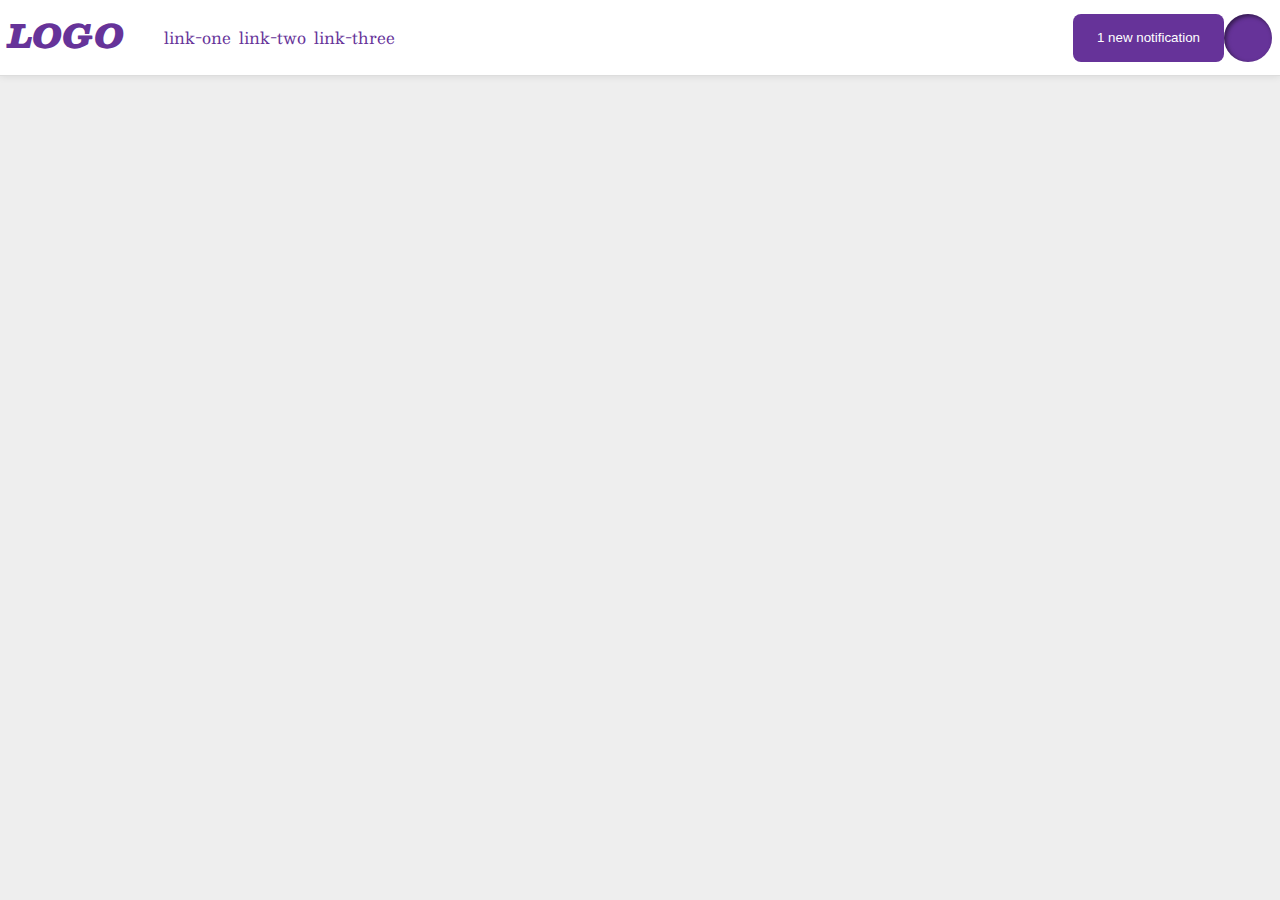
<file: flex/03-flex-header-2/index.html>
<!DOCTYPE html>
<html lang="en">
  <head>
    <meta charset="UTF-8">
    <meta http-equiv="X-UA-Compatible" content="IE=edge">
    <meta name="viewport" content="width=device-width, initial-scale=1.0">
    <title>Flex Header 2</title>
    <link rel="stylesheet" href="style.css">
  </head>
  <body>
    <div class="header">
      <div class="left">
        <div class="logo">
          LOGO
        </div>
        <ul class="links">
          <li><a href="google.com">link-one</a></li>
          <li><a href="google.com">link-two</a></li>
          <li><a href="google.com">link-three</a></li>
        </ul>
      </div> 
        <div class="right">
          <button class="notifications">
          1 new notification
          </button>
          <div class="profile-image"></div>
        </div>
    </div>
  </body>
</html>
</file>
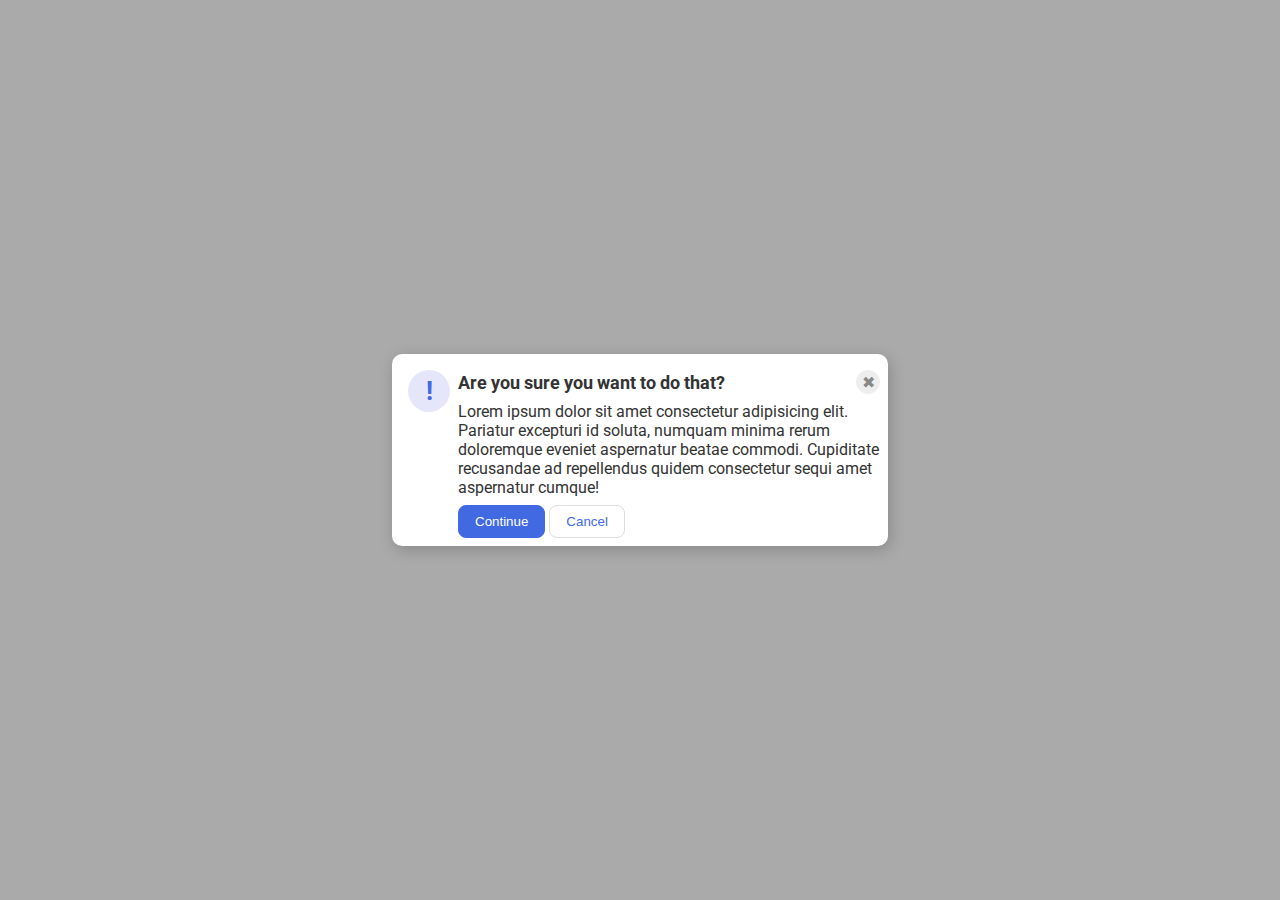
<file: flex/05-flex-modal/index.html>
<!DOCTYPE html>
<html lang="en">
  <head>
    <meta charset="UTF-8">
    <meta http-equiv="X-UA-Compatible" content="IE=edge">
    <meta name="viewport" content="width=device-width, initial-scale=1.0">
    <link rel="stylesheet" href="style.css">
    <title>Modal</title>
  </head>
  <body>
    <div class="modal">
      <div class="icon">!</div>
      <div class="container">
      <div class="header">Are you sure you want to do that?
      <button class="close-button">✖</button></div>
      <div class="text">Lorem ipsum dolor sit amet consectetur adipisicing elit. Pariatur excepturi id soluta, numquam minima rerum doloremque eveniet aspernatur beatae commodi. Cupiditate recusandae ad repellendus quidem consectetur sequi amet aspernatur cumque!</div>
      <button class="continue">Continue</button>
      <button class="cancel">Cancel</button></div>
    </div>
  </body>
</html>
</file>
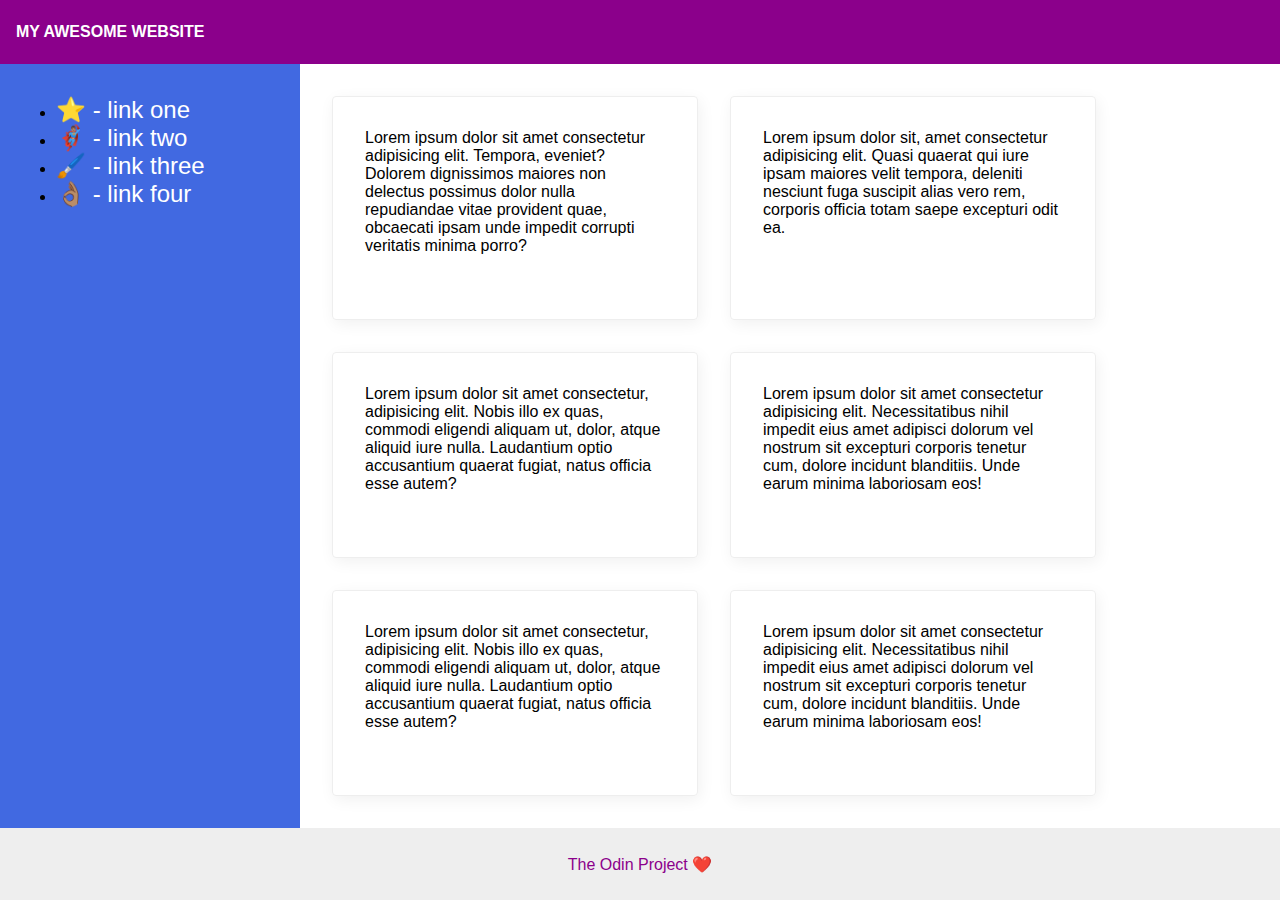
<file: flex/07-flex-layout-2/index.html>
<!DOCTYPE html>
<html lang="en">
  <head>
    <meta charset="UTF-8">
    <meta http-equiv="X-UA-Compatible" content="IE=edge">
    <meta name="viewport" content="width=device-width, initial-scale=1.0">
    <title>The Holy Grail</title>
    <link rel="stylesheet" href="style.css">
  </head>
  <body>
    <div class="header">
      MY AWESOME WEBSITE
    </div>
    <div class="middle">
    <div class="sidebar">
      <ul>
        <li><a href="#">⭐ - link one</a></li>
        <li><a href="#">🦸🏽‍♂️ - link two</a></li>
        <li><a href="#">🖌️ - link three</a></li>
        <li><a href="#">👌🏽 - link four</a></li>
      </ul>
    </div>
    <div class="cards">
    <div class="card">Lorem ipsum dolor sit amet consectetur adipisicing elit. Tempora, eveniet? Dolorem dignissimos maiores non delectus possimus dolor nulla repudiandae vitae provident quae, obcaecati ipsam unde impedit corrupti veritatis minima porro?</div>
    <div class="card">Lorem ipsum dolor sit, amet consectetur adipisicing elit. Quasi quaerat qui iure ipsam maiores velit tempora, deleniti nesciunt fuga suscipit alias vero rem, corporis officia totam saepe excepturi odit ea.</div>
    <div class="card">Lorem ipsum dolor sit amet consectetur, adipisicing elit. Nobis illo ex quas, commodi eligendi aliquam ut, dolor, atque aliquid iure nulla. Laudantium optio accusantium quaerat fugiat, natus officia esse autem?</div>
    <div class="card">Lorem ipsum dolor sit amet consectetur adipisicing elit. Necessitatibus nihil impedit eius amet adipisci dolorum vel nostrum sit excepturi corporis tenetur cum, dolore incidunt blanditiis. Unde earum minima laboriosam eos!</div>
    <div class="card">Lorem ipsum dolor sit amet consectetur, adipisicing elit. Nobis illo ex quas, commodi eligendi aliquam ut, dolor, atque aliquid iure nulla. Laudantium optio accusantium quaerat fugiat, natus officia esse autem?</div>
    <div class="card">Lorem ipsum dolor sit amet consectetur adipisicing elit. Necessitatibus nihil impedit eius amet adipisci dolorum vel nostrum sit excepturi corporis tenetur cum, dolore incidunt blanditiis. Unde earum minima laboriosam eos!</div>
  </div>
  </div>
    <div class="footer">
      The Odin Project ❤️
    </div>
  </body>
</html>
</file>
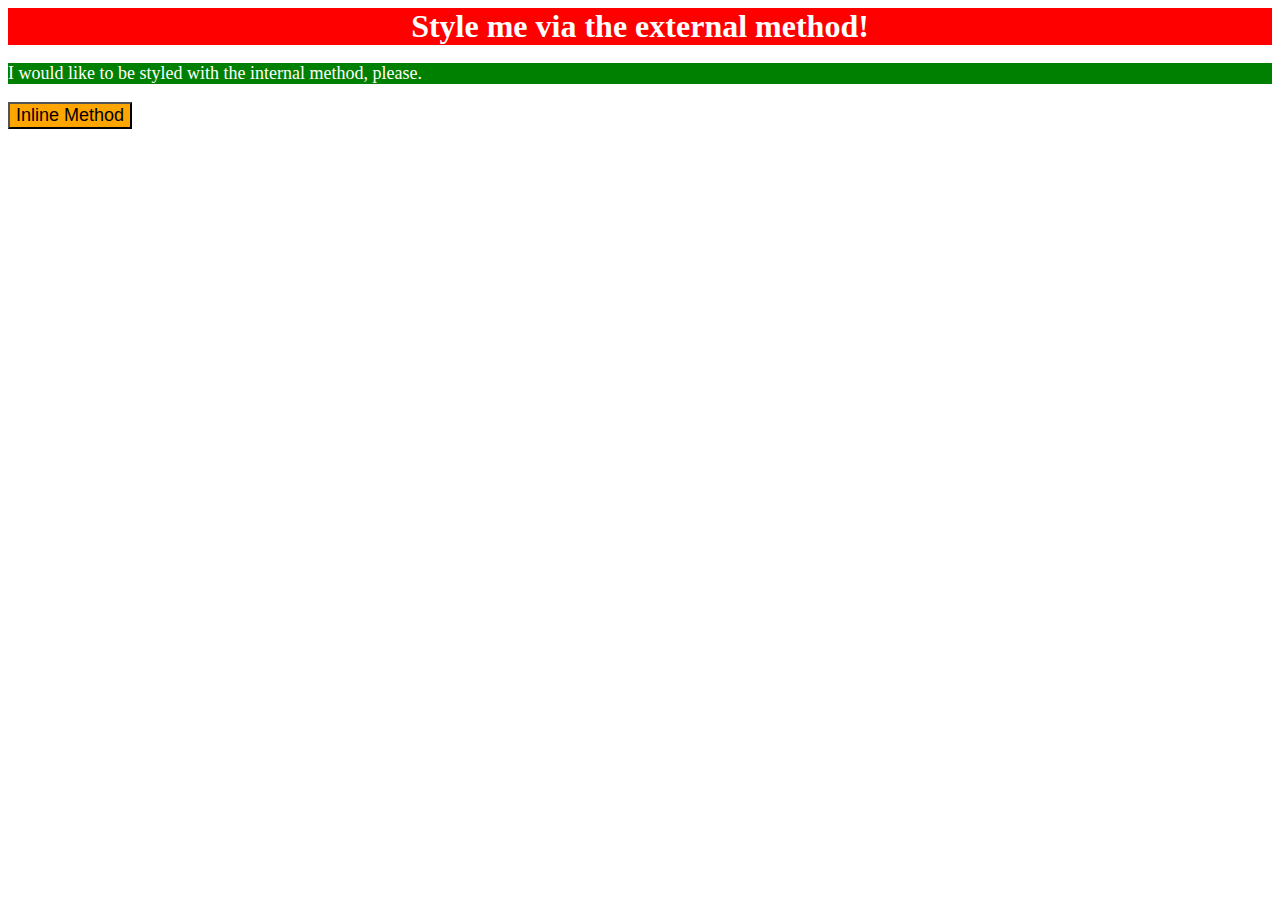
<file: foundations/01-css-methods/index.html>
<!DOCTYPE html>
<html lang="en">
  <head>
    <meta charset="UTF-8">
    <meta http-equiv="X-UA-Compatible" content="IE=edge">
    <meta name="viewport" content="width=device-width, initial-scale=1.0">
    <title>Methods for Adding CSS</title>
    <link rel="stylesheet" href="style.css">
    <style>
      p {
        color: white;
        background-color: green;
        font-size: 18px;
      }

    </style>
  </head>
  
  
  <body>
    <div>Style me via the external method!</div>
    <p>I would like to be styled with the internal method, please.</p>
    <button style="background-color: orange; font-size: 18px;">Inline Method</button>
  </body>
</html>
</file>
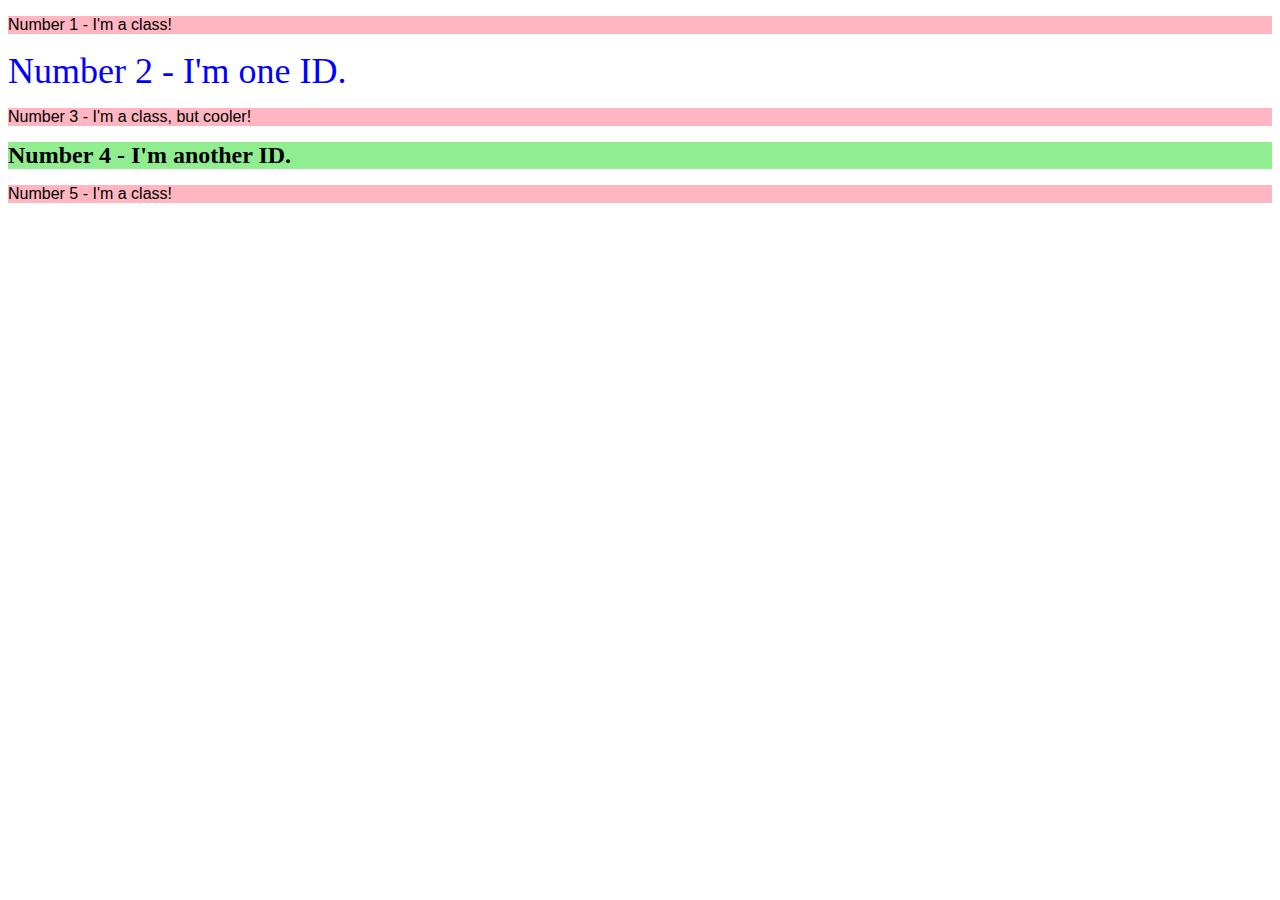
<file: foundations/02-class-id-selectors/index.html>
<!DOCTYPE html>
<html lang="en">
  <head>
    <meta charset="UTF-8">
    <meta http-equiv="X-UA-Compatible" content="IE=edge">
    <meta name="viewport" content="width=device-width, initial-scale=1.0">
    <title>Class and ID Selectors</title>
    <link rel="stylesheet" href="style.css">
  </head>
  <body>
    <p class="low">Number 1 - I'm a class!</p>
    <div id="first">Number 2 - I'm one ID.</div>
    <p class="medium">Number 3 - I'm a class, but cooler!</p>
    <div id="second">Number 4 - I'm another ID.</div>
    <p class="small">Number 5 - I'm a class!</p>
  </body>
</html>
</file>
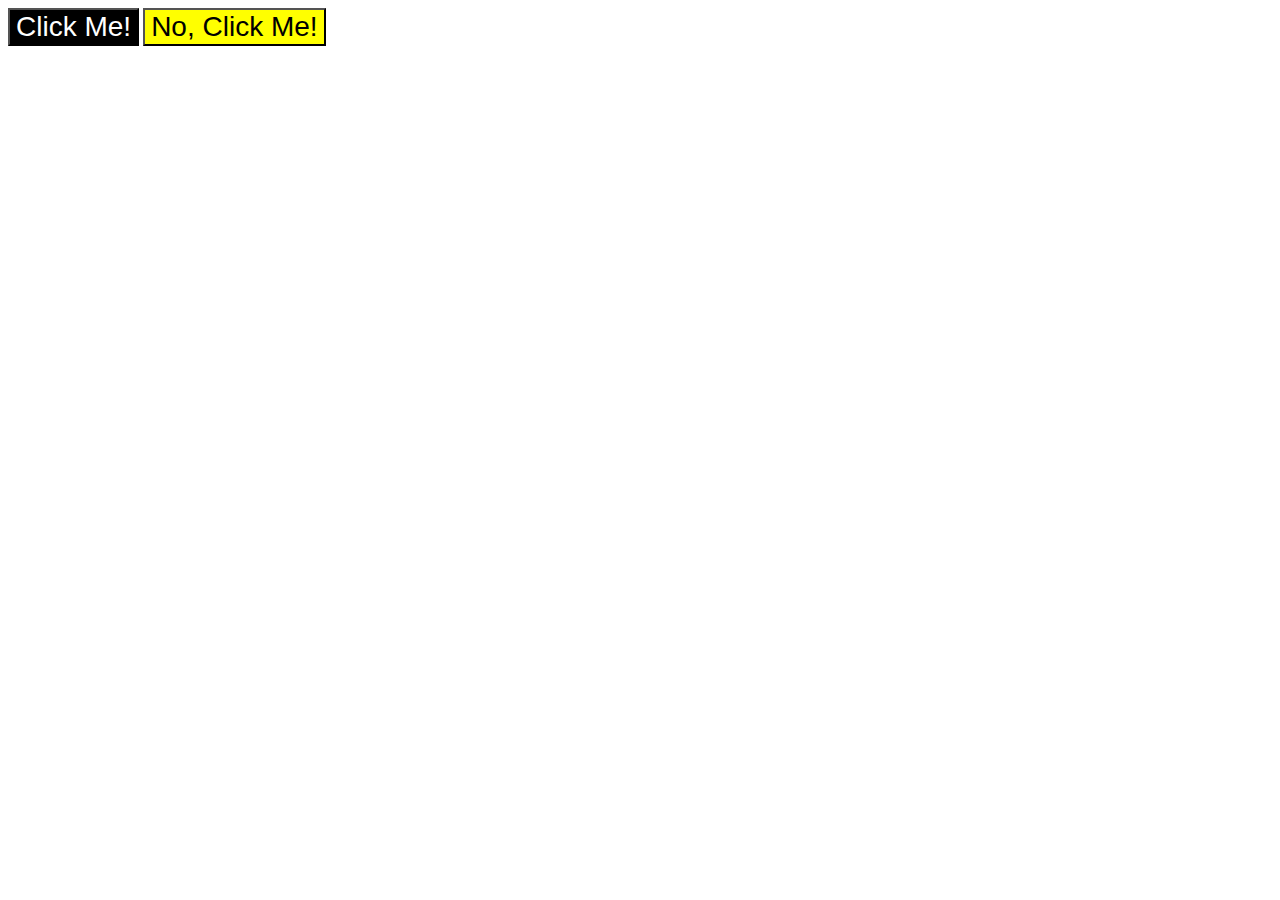
<file: foundations/03-grouping-selectors/index.html>
<!DOCTYPE html>
<html lang="en">
  <head>
    <meta charset="UTF-8">
    <meta http-equiv="X-UA-Compatible" content="IE=edge">
    <meta name="viewport" content="width=device-width, initial-scale=1.0">
    <title>Grouping Selectors</title>
    <link rel="stylesheet" href="style.css">
  </head>
  <body>
    <button class="impostor">Click Me!</button>
    <button class="authentic">No, Click Me!</button>
  </body>
</html>
</file>
<file: flex/03-flex-header-2/style.css>
/* this is some magical font-importing.  
you'll learn about it later. */
@import url('https://fonts.googleapis.com/css2?family=Besley:ital,wght@0,400;1,900&display=swap');

body {
  margin: 0;
  background: #eee;
  font-family: Besley, serif;
}

.header {
  background: white;
  border-bottom: 1px solid #ddd;
  box-shadow: 0 0 8px rgba(0,0,0,.1);
  display: flex;
  justify-content: space-between;
  align-items: center;
  padding: 8px;
  }

.profile-image {
  background: rebeccapurple;
  box-shadow: inset 2px 2px 4px rgba(0,0,0,.5);
  border-radius: 50%;
  width: 48px;
  height: 48px;
}

.logo {
  color: rebeccapurple;
  font-size: 32px;
  font-weight: 900;
  font-style: italic;
}

button {
  border: none;
  border-radius: 8px;
  background: rebeccapurple;
  color: white;
  padding: 8px 24px;
}

a {
  /* this removes the line under our links */
  text-decoration: none;
  color: rebeccapurple;
}

ul {
  list-style-type: none;
  display: flex;
  gap: 8px;
  flex-shrink: 0;
}

.left {
  display: flex;
}

.right {
  display:flex;
  flex-shrink: 0;
}
</file>
<file: flex/05-flex-modal/style.css>
@import url('https://fonts.googleapis.com/css2?family=Roboto:wght@400;700&display=swap');

html, body {
  height: 100%;
}

body {
  font-family: Roboto, sans-serif;
  margin: 0;
  background: #aaa;
  color: #333;
  /* I'll give you this one for free lol */
  display: flex;
  align-items: center;
  justify-content: center;
}

.modal {
  background: white;
  width: 480px;
  border-radius: 10px;
  box-shadow: 2px 4px 16px rgba(0,0,0,.2);
  display: flex;
  padding: 8px;
}

.icon {
  color: royalblue;
  font-size: 26px;
  font-weight: 700;
  background: lavender;
  width: 42px;
  height: 42px;
  border-radius: 50%;
  display: flex;
  align-items: center;
  justify-content: center;
  flex-shrink: 0;
  margin: 8px;
}

.close-button {
  background: #eee;
  border-radius: 50%;
  color: #888;
  font-weight: 400;
  font-size: 16px;
  height: 24px;
  width: 24px;
  display: flex;
  align-items: center;
  justify-content: center;
  border: 1px solid #eee;
  padding: 0;
}

button {
  cursor: pointer;
  padding: 8px 16px;
  border-radius: 8px;
}

button.continue {
  background: royalblue;
  border: 1px solid royalblue;
  color: white;
}

button.cancel {
  background: white;
  border: 1px solid #ddd;
  color: royalblue;
}

.header {
  display: flex;
  justify-content: space-between;
  align-items: center;
  font-weight: bold;
  font-size: large;
  margin-top: 8px;
}

.text  {
  margin-top: 8px;
  margin-bottom: 8px;
}
</file>
<file: flex/07-flex-layout-2/style.css>
body {
  font-family: -apple-system, BlinkMacSystemFont, 'Segoe UI', Roboto, Oxygen, Ubuntu, Cantarell, 'Open Sans', 'Helvetica Neue', sans-serif;
  margin: 0;
  min-height: 100vh;
  display: flex;
  flex-direction: column;
}

.header {
  height: 32px;
  background: darkmagenta;
  color: white;
  font-weight: 900;
  display: flex;
  align-items: center;
  padding: 16px;
}

.footer {
  height: 72px;
  background: #eee;
  color: darkmagenta;
  display: flex;
  justify-content: center;
  align-items: center;
}

.sidebar {
  width: 300px;
  background: royalblue;
  box-sizing: border-box;
  padding: 16px;
  display: flex;
  flex-shrink: 0;
}

.card {
  border: 1px solid #eee;
  box-shadow: 2px 4px 16px rgba(0,0,0,.06);
  border-radius: 4px;
  width: 300px;
  padding: 32px;
}

.middle {
  display: flex;
  flex: 1 0 auto;
}

.cards{
  display: flex;
  flex-wrap: wrap;
  padding: 32px;
  gap: 32px;
}

a {
  font-size: 24px;
  color: white;
  text-decoration: none;
}
</file>
<file: foundations/01-css-methods/style.css>
div {
    color: white;
    background-color: red;
    font-size: 32px;
    text-align: center;
    font-weight: bold;
}
</file>
<file: foundations/02-class-id-selectors/style.css>
p {
    background-color: lightpink;
    font-family: Verdana, sans-serif;
}
#first {
    font-size: 36px;
    color: blue;
}
#medium {
    font-size: 24px;
}
#second {
    background-color: lightgreen;
    font-size: 24px;
    font-weight: bold;
}
</file>
<file: foundations/03-grouping-selectors/style.css>
.authentic,
.impostor {
    font-size: 28px;    
    font-family: Helvetica, 'Times New Roman', sans-serif;
}
.impostor {
    background-color: black;
    color: white;
}
.authentic {
    background-color: yellow;
}
</file>
